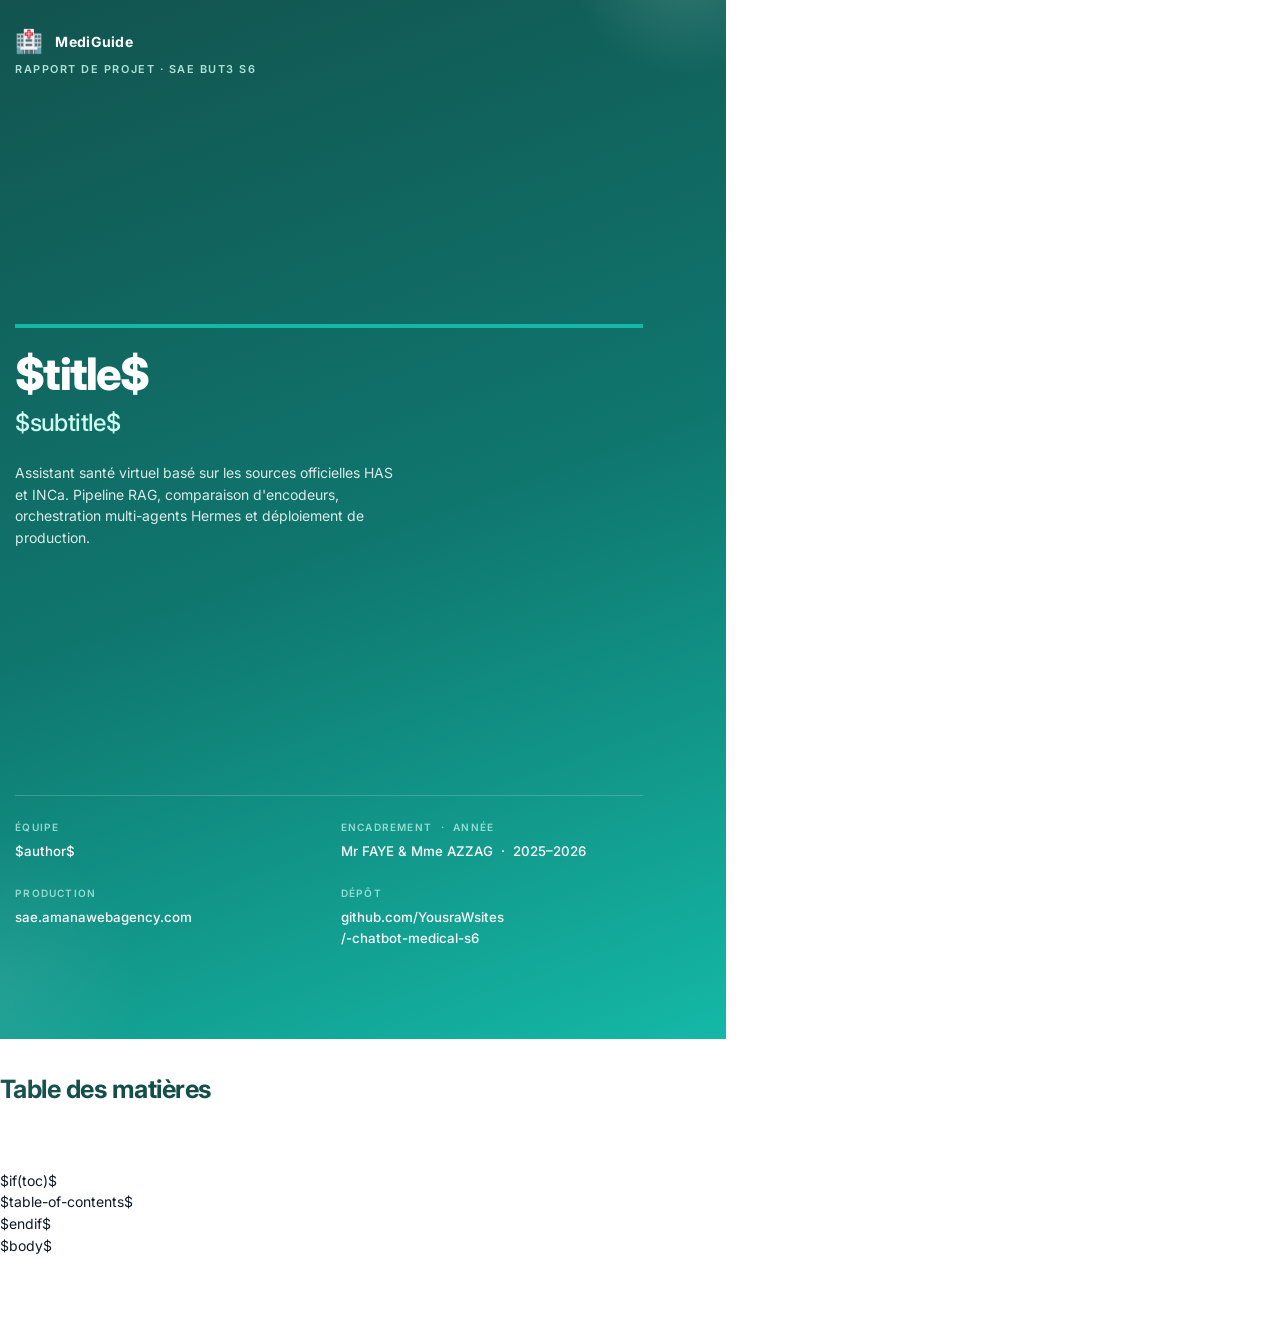
<file: docs/template/rapport.html>
<!DOCTYPE html>
<html lang="$lang$" xml:lang="$lang$">
<head>
    <meta charset="utf-8">
    <meta name="viewport" content="width=device-width, initial-scale=1.0">
    <title>$title$</title>
    <link rel="preconnect" href="https://fonts.googleapis.com">
    <link rel="preconnect" href="https://fonts.gstatic.com" crossorigin>
    <link href="https://fonts.googleapis.com/css2?family=Inter:wght@300;400;500;600;700;800&family=JetBrains+Mono:wght@400;500&display=swap" rel="stylesheet">
    <style>
        :root {
            --teal-900: #134e4a;
            --teal-700: #0f766e;
            --teal-500: #14b8a6;
            --teal-300: #5eead4;
            --teal-100: #ccfbf1;
            --teal-50: #f0fdfa;
            --gray-900: #0f172a;
            --gray-700: #334155;
            --gray-500: #64748b;
            --gray-400: #94a3b8;
            --gray-300: #cbd5e1;
            --gray-200: #e2e8f0;
            --gray-100: #f1f5f9;
            --gray-50: #f8fafc;
            --white: #ffffff;
            --amber-100: #fef3c7;
            --amber-700: #b45309;
            --indigo-100: #e0e7ff;
            --indigo-700: #4338ca;
        }

        @page {
            size: A4;
            margin: 22mm 18mm 22mm 18mm;
            @bottom-right {
                content: counter(page) " / " counter(pages);
                font-family: 'Inter', sans-serif;
                font-size: 9pt;
                color: #64748b;
            }
            @bottom-left {
                content: "MediGuide · SAE BUT3 S6";
                font-family: 'Inter', sans-serif;
                font-size: 9pt;
                color: #94a3b8;
            }
        }
        @page :first {
            margin: 0;
            @bottom-right { content: none; }
            @bottom-left { content: none; }
        }
        @page toc {
            @bottom-right { content: "i"; }
            @bottom-left { content: "MediGuide · Table des matières"; }
        }

        * { box-sizing: border-box; }
        html { font-size: 10.5pt; }
        body {
            margin: 0;
            font-family: 'Inter', -apple-system, BlinkMacSystemFont, system-ui, sans-serif;
            color: var(--gray-900);
            background: var(--white);
            line-height: 1.55;
            font-weight: 400;
            -webkit-font-smoothing: antialiased;
            print-color-adjust: exact;
            -webkit-print-color-adjust: exact;
        }

        /* ===== Cover page ===== */
        .cover {
            page: first;
            page-break-after: always;
            height: 297mm;
            width: 210mm;
            margin: -22mm -18mm 0 -18mm;
            padding: 30mm 22mm 24mm 22mm;
            background: linear-gradient(160deg, var(--teal-900) 0%, var(--teal-700) 55%, var(--teal-500) 100%);
            color: white;
            position: relative;
            display: flex;
            flex-direction: column;
            justify-content: space-between;
        }
        .cover::before {
            content: "";
            position: absolute;
            top: 0; right: 0;
            width: 240px; height: 240px;
            background: radial-gradient(circle, rgba(255,255,255,0.15), transparent 70%);
            border-radius: 50%;
            transform: translate(80px, -80px);
        }
        .cover::after {
            content: "";
            position: absolute;
            bottom: 0; left: 0;
            width: 320px; height: 320px;
            background: radial-gradient(circle, rgba(255,255,255,0.08), transparent 70%);
            border-radius: 50%;
            transform: translate(-110px, 110px);
        }
        .cover-top { position: relative; z-index: 2; }
        .cover-brand {
            display: flex;
            align-items: center;
            gap: 12px;
            font-weight: 700;
            font-size: 1rem;
            letter-spacing: 0.02em;
            margin-bottom: 8px;
        }
        .cover-brand-icon { font-size: 1.6rem; line-height: 1; }
        .cover-context {
            font-size: 0.78rem;
            color: var(--teal-100);
            text-transform: uppercase;
            letter-spacing: 0.14em;
            font-weight: 600;
            opacity: 0.85;
        }
        .cover-mid { position: relative; z-index: 2; }
        .cover h1 {
            font-size: 3.2rem;
            font-weight: 800;
            letter-spacing: -0.04em;
            line-height: 1.02;
            margin: 0 0 16px;
            color: white;
        }
        .cover h1 span {
            display: block;
            color: var(--teal-100);
            font-weight: 500;
            font-size: 1.7rem;
            margin-top: 12px;
            letter-spacing: -0.025em;
            line-height: 1.2;
        }
        .cover-tagline {
            margin: 24px 0 0;
            font-size: 1rem;
            color: rgba(255,255,255,0.85);
            max-width: 380px;
            line-height: 1.55;
        }
        .cover-bottom {
            position: relative;
            z-index: 2;
            display: grid;
            grid-template-columns: 1fr 1fr;
            gap: 24px;
            padding-top: 24px;
            border-top: 1px solid rgba(255,255,255,0.18);
        }
        .cover-bottom .label {
            font-size: 0.72rem;
            text-transform: uppercase;
            letter-spacing: 0.12em;
            color: var(--teal-100);
            opacity: 0.7;
            font-weight: 600;
            margin-bottom: 6px;
        }
        .cover-bottom .value {
            font-size: 0.95rem;
            font-weight: 500;
            color: white;
        }

        /* ===== Table of matières ===== */
        .toc-page {
            page: toc;
            page-break-after: always;
        }
        .toc-page h2 {
            font-size: 1.8rem;
            color: var(--teal-900);
            border: none;
            margin-top: 8mm;
            margin-bottom: 14mm;
        }
        .toc-page nav ul {
            list-style: none;
            padding: 0;
        }
        .toc-page nav ul li {
            padding: 6pt 0;
            border-bottom: 1px dashed var(--gray-200);
            font-size: 0.98rem;
            line-height: 1.4;
        }
        .toc-page nav ul li a {
            text-decoration: none;
            color: var(--gray-900);
            border: none;
            display: block;
        }
        .toc-page nav ul li > a:hover { color: var(--teal-700); }
        .toc-page nav ul ul {
            padding-left: 0;
            margin-top: 4pt;
        }
        .toc-page nav ul ul li {
            border-bottom: none;
            padding: 2pt 0 2pt 50pt;
            font-size: 0.88rem;
            color: var(--gray-700);
        }
        .toc-page nav ul ul li a { color: var(--gray-700); }
        .toc-page nav ul li:not(:has(> ul)) { padding: 6pt 0; }
        /* Level 1 (H1) in TOC = bold teal */
        .toc-page nav > ul > li > a {
            font-weight: 700;
            color: var(--teal-900);
            font-size: 1.04rem;
            padding: 2pt 0;
        }

        /* ===== Body content ===== */
        .content { max-width: 100%; }
        h1, h2, h3, h4, h5 {
            color: var(--teal-900);
            font-weight: 700;
            letter-spacing: -0.02em;
            page-break-after: avoid;
        }
        h1 {
            font-size: 1.95rem;
            margin: 30pt 0 14pt;
            padding-top: 18pt;
            border-top: 4px solid var(--teal-500);
            page-break-before: always;
        }
        h1:first-of-type { page-break-before: auto; }
        h2 {
            font-size: 1.42rem;
            margin: 24pt 0 10pt;
            color: var(--teal-700);
            padding-bottom: 6pt;
            border-bottom: 2px solid var(--teal-100);
        }
        h3 {
            font-size: 1.12rem;
            margin: 18pt 0 6pt;
            color: var(--teal-900);
        }
        /* Numérotation des sections (pandoc --number-sections) */
        .header-section-number {
            display: inline-block;
            color: var(--teal-500);
            font-weight: 800;
            margin-right: 14pt;
            font-family: 'JetBrains Mono', monospace;
            font-size: 0.85em;
            letter-spacing: -0.01em;
        }
        h1 .header-section-number {
            color: var(--teal-500);
            font-size: 0.7em;
            vertical-align: 0.2em;
        }
        h2 .header-section-number { color: var(--teal-300); }
        h3 .header-section-number { color: var(--gray-400); font-size: 0.78em; }
        /* TOC numbering */
        .toc-section-number {
            display: inline-block;
            color: var(--teal-700);
            font-weight: 700;
            font-family: 'JetBrains Mono', monospace;
            min-width: 38pt;
            font-size: 0.92em;
        }
        h4 {
            font-size: 0.98rem;
            margin: 14pt 0 4pt;
            color: var(--gray-700);
            text-transform: uppercase;
            letter-spacing: 0.05em;
        }

        p { margin: 0 0 8pt; orphans: 3; widows: 3; }

        strong { color: var(--teal-900); font-weight: 600; }
        em { color: var(--gray-700); }

        a { color: var(--teal-700); text-decoration: none; border-bottom: 1px solid var(--teal-100); }
        a:hover { border-color: var(--teal-500); }

        ul, ol { margin: 0 0 10pt 0; padding-left: 18pt; }
        li { margin-bottom: 3pt; }
        ul li::marker { color: var(--teal-500); }
        ol li::marker { color: var(--teal-700); font-weight: 600; }

        /* Code */
        code {
            font-family: 'JetBrains Mono', 'SF Mono', Menlo, Consolas, monospace;
            font-size: 0.86em;
            background: var(--teal-50);
            color: var(--teal-900);
            padding: 1px 6px;
            border-radius: 4px;
            border: 1px solid var(--teal-100);
        }
        pre {
            background: #0f172a;
            color: #e2e8f0;
            padding: 14pt 16pt;
            border-radius: 8px;
            font-size: 0.78rem;
            line-height: 1.55;
            overflow-x: auto;
            margin: 10pt 0 14pt;
            font-family: 'JetBrains Mono', monospace;
            box-shadow: 0 6px 14px rgba(15, 23, 42, 0.15);
            page-break-inside: avoid;
        }
        pre code {
            background: transparent;
            color: inherit;
            border: none;
            padding: 0;
        }

        /* Tables */
        table {
            width: 100%;
            border-collapse: collapse;
            margin: 12pt 0 16pt;
            font-size: 0.92rem;
            page-break-inside: avoid;
            box-shadow: 0 1px 3px rgba(15, 23, 42, 0.06);
            border-radius: 8px;
            overflow: hidden;
        }
        thead { background: linear-gradient(135deg, var(--teal-700), var(--teal-500)); }
        thead th {
            color: white;
            font-weight: 600;
            text-align: left;
            padding: 9pt 12pt;
            font-size: 0.88rem;
            letter-spacing: 0.01em;
        }
        tbody td {
            padding: 8pt 12pt;
            border-bottom: 1px solid var(--gray-100);
            vertical-align: top;
        }
        tbody tr:nth-child(even) { background: var(--gray-50); }
        tbody tr:last-child td { border-bottom: none; }
        tbody td:first-child { font-weight: 500; color: var(--teal-900); }

        /* Blockquote = callout */
        blockquote {
            margin: 12pt 0;
            padding: 12pt 16pt 12pt 18pt;
            background: var(--teal-50);
            border-left: 4px solid var(--teal-500);
            border-radius: 0 6px 6px 0;
            color: var(--teal-900);
            font-style: italic;
            font-size: 0.95rem;
            page-break-inside: avoid;
        }
        blockquote p { margin-bottom: 4pt; }
        blockquote p:last-child { margin-bottom: 0; }

        /* Images */
        figure { margin: 16pt 0; text-align: center; page-break-inside: avoid; }
        img {
            max-width: 100%;
            height: auto;
            border-radius: 8px;
            box-shadow: 0 6px 18px rgba(15, 23, 42, 0.12);
            border: 1px solid var(--gray-200);
        }
        figcaption {
            margin-top: 8pt;
            font-size: 0.82rem;
            color: var(--gray-500);
            font-style: italic;
            max-width: 80%;
            margin-left: auto;
            margin-right: auto;
            line-height: 1.4;
        }

        /* HR = section break */
        hr {
            border: none;
            height: 1px;
            background: linear-gradient(to right, transparent, var(--teal-300), transparent);
            margin: 20pt 0;
        }

        /* Specific marker for warning paragraph */
        p strong:first-child + br + em,
        p:has(strong:contains("⚠️")) { /* fallback below */ }
        .warning-box {
            background: var(--amber-100);
            border-left: 4px solid #f59e0b;
            color: var(--amber-700);
            padding: 12pt 16pt;
            border-radius: 0 6px 6px 0;
            margin: 12pt 0;
        }

        /* Print refinements */
        @media print {
            body { background: white; }
            a { color: var(--teal-700); border-bottom: none; }
            pre { box-shadow: none; }
            img { box-shadow: none; }
        }
    </style>
</head>
<body>

<!-- ============ COVER PAGE ============ -->
<section class="cover">
    <div class="cover-top">
        <div class="cover-brand">
            <span class="cover-brand-icon">🏥</span>
            <span>MediGuide</span>
        </div>
        <div class="cover-context">Rapport de projet · SAE BUT3 S6</div>
    </div>
    <div class="cover-mid">
        <h1>$title$<span>$subtitle$</span></h1>
        <p class="cover-tagline">Assistant santé virtuel basé sur les sources officielles HAS et INCa. Pipeline RAG, comparaison d'encodeurs, orchestration multi-agents Hermes et déploiement de production.</p>
    </div>
    <div class="cover-bottom">
        <div>
            <div class="label">Équipe</div>
            <div class="value">$author$</div>
        </div>
        <div>
            <div class="label">Encadrement &nbsp;·&nbsp; Année</div>
            <div class="value">Mr FAYE &amp; Mme AZZAG &nbsp;·&nbsp; 2025–2026</div>
        </div>
        <div>
            <div class="label">Production</div>
            <div class="value"><a href="https://sae.amanawebagency.com" style="color:white;border:none;">sae.amanawebagency.com</a></div>
        </div>
        <div>
            <div class="label">Dépôt</div>
            <div class="value">github.com/YousraWsites<br>/-chatbot-medical-s6</div>
        </div>
    </div>
</section>

<!-- ============ TABLE OF CONTENTS ============ -->
<section class="toc-page">
    <h2>Table des matières</h2>
    $if(toc)$
    <nav>$table-of-contents$</nav>
    $endif$
</section>

<!-- ============ MAIN CONTENT ============ -->
<main class="content">
$body$
</main>

</body>
</html>
</file>
